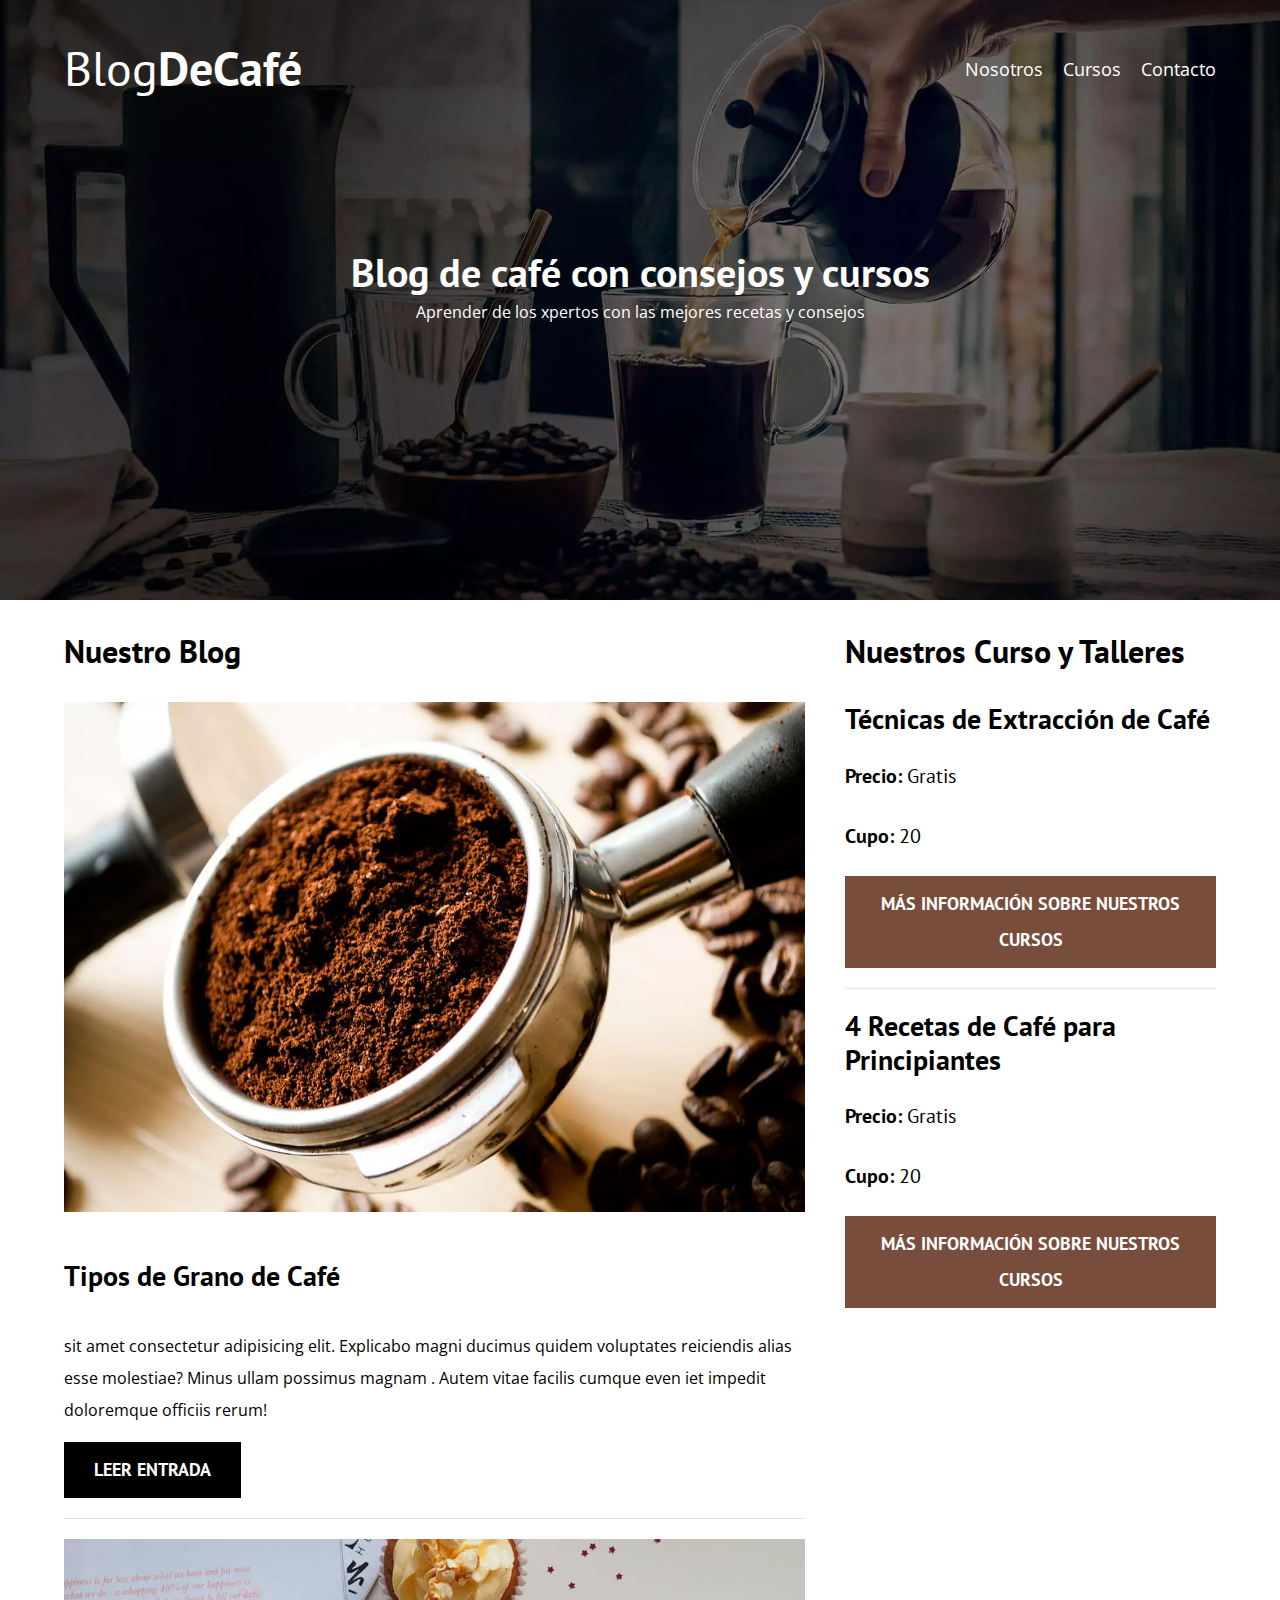
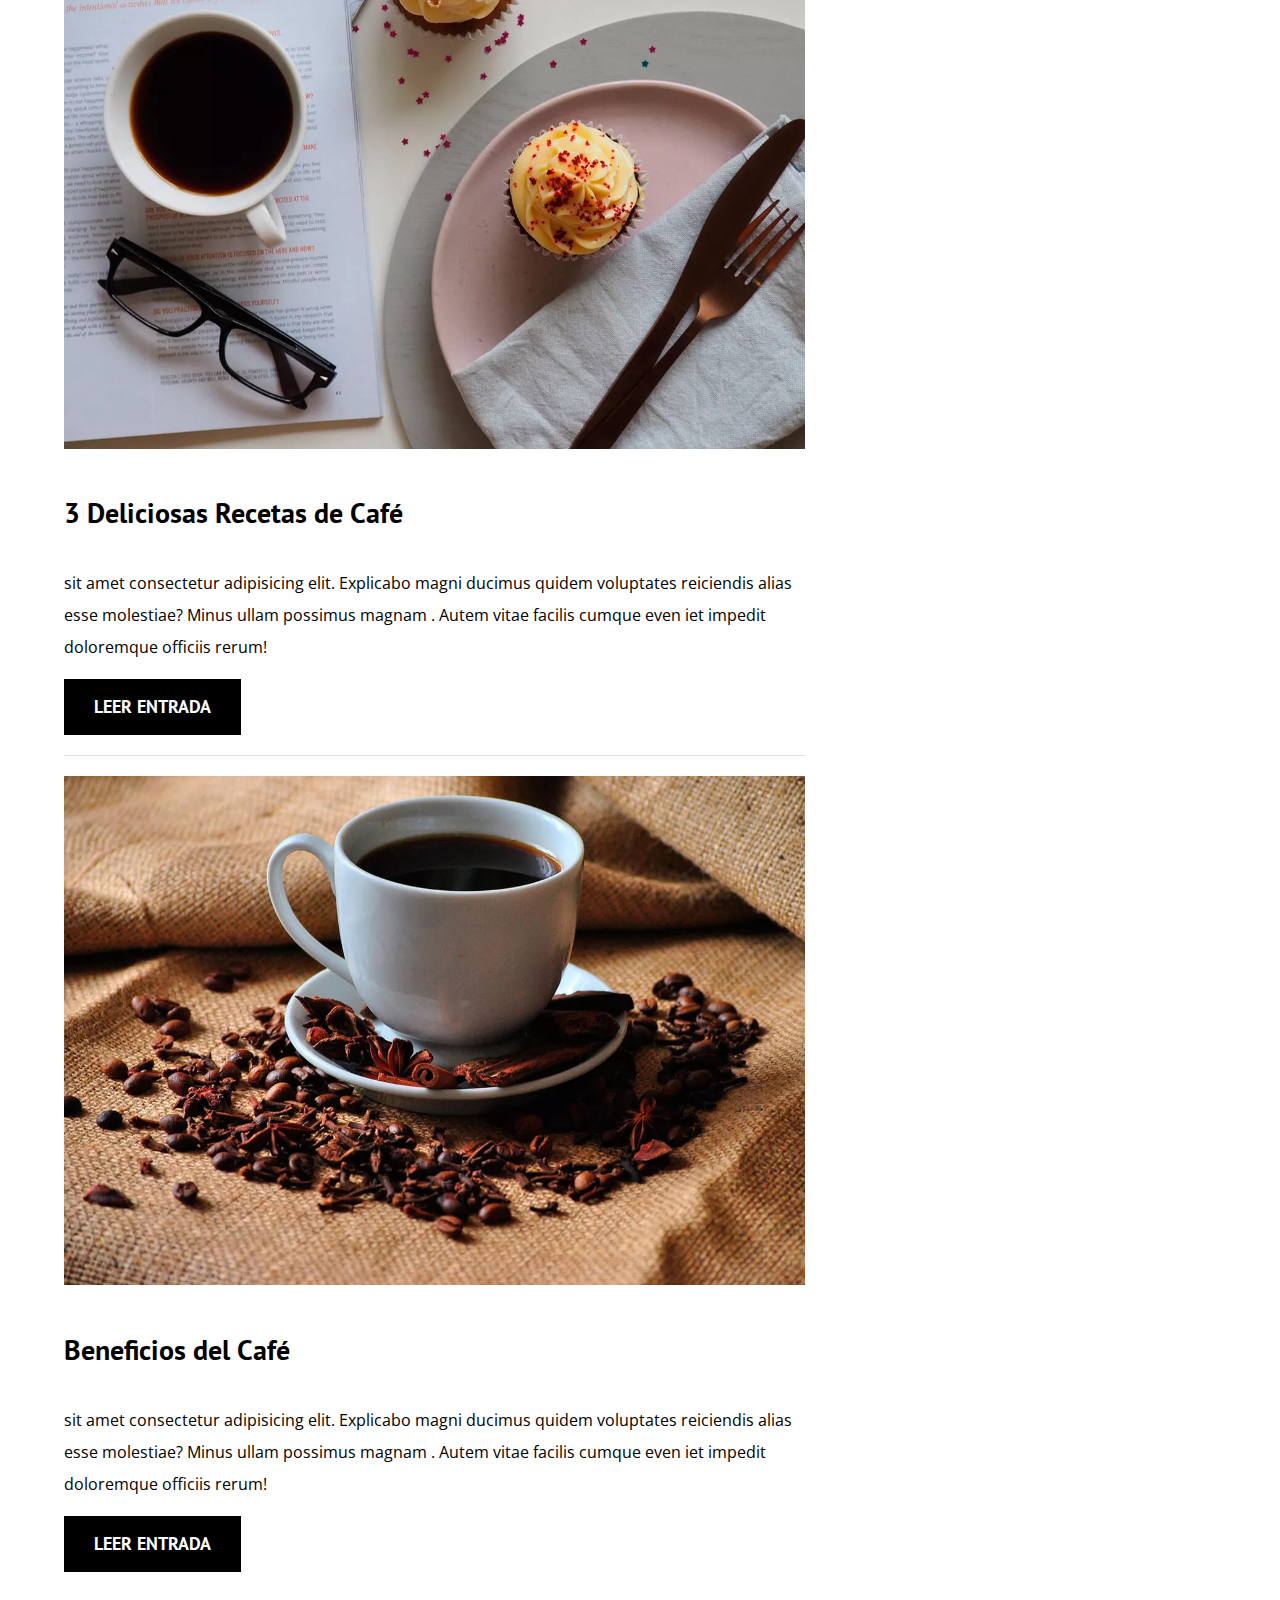
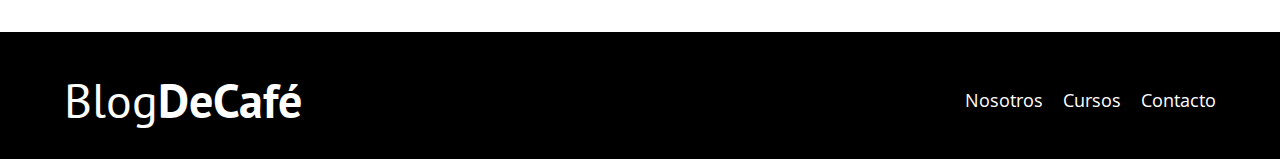
<file: index.html>
<!DOCTYPE html>
<html lang="en">
<head>
    <meta charset="UTF-8">
    <meta name="viewport" content="width=device-width, initial-scale=1.0">
    <title>BlogDeCafé</title>
    <meta name="description" content="Página web de blog de café"> 

    <!--Prefetch-->
    <link rel="prefetch" href="nosotros.html" as="document">

    <!--Preload-->
    <link rel="preload" href="css/normalize.css" as="style">
    <link rel="stylesheet" href="css/normalize.css">

    <link rel="preload"
        href="https://fonts.googleapis.com/css2?family=Open+Sans&family=PT+Sans:wght@400;700&display=swap"
        crossorigin="crossorigin" as="font">
    <link href="https://fonts.googleapis.com/css2?family=Open+Sans&family=PT+Sans:wght@400;700&display=swap"
        rel="stylesheet">


    <link rel="preload" href="css/style.css" as="style">
    <link rel="stylesheet" href="css/style.css">

</head>

<body>

    <header class="header">
        <div class="contenedor">
            <div class="barra">
                <a class="logo" href="index.html">
                    <h1 class="logo__nombre no-margin centrar-texto">Blog<span class="logo__bold">DeCafé</span></h1>
                </a>
                <nav class="navegacion">
                    <a href="nosotros.html" class="navegacion__enlace">Nosotros</a>
                    <a href="cursos.html" class="navegacion__enlace">Cursos</a>
                    <a href="contacto.html" class="navegacion__enlace">Contacto</a>
                </nav>
            </div>
        </div>
        <div class="header__texto">
            <h2 class="no-margin">Blog de café con consejos y cursos</h2>
            <p class="no-margin">Aprender de los xpertos con las mejores recetas y consejos</p>
        </div>
    </header>

    <div class="contenedor contenido-principal">
        <main class="blog">
            <h3>Nuestro Blog</h3>
            <article class="entrada">
                <div class="entrada__imagen">
                    <picture>
                        <source loading="lazy" srcset="img/blog1.webp" type="image/webp">
                        <img loading="lazy" src="img/blog1.jpg" alt="imagen blog">
                    </picture>
            
                </div>

                <div class="entrada__contenido">
                    <h4>Tipos de Grano de Café</h4>
                    <p> sit amet consectetur adipisicing elit.
                        Explicabo magni ducimus quidem voluptates reiciendis
                        alias esse molestiae? Minus ullam possimus magnam
                        . Autem vitae facilis cumque even
                        iet impedit doloremque officiis rerum!</p>
                    <a href="entrada.html" class="boton boton--primario">Leer Entrada</a>
                </div>

            </article>
            <article class="entrada">
                <div class="entrada__imagen">
                    <picture>
                        <source loading="lazy" srcset="img/blog2.webp" type="image/webp">
                        <img loading="lazy" src="img/blog2.jpg" alt="imagen blog">
                    </picture>
                </div>

                <div class="entrada__contenido">
                    <h4>3 Deliciosas Recetas de Café</h4>
                    <p> sit amet consectetur adipisicing elit.
                        Explicabo magni ducimus quidem voluptates reiciendis
                        alias esse molestiae? Minus ullam possimus magnam
                        . Autem vitae facilis cumque even
                        iet impedit doloremque officiis rerum!</p>
                    <a href="entrada.html" class="boton boton--primario">Leer Entrada</a>
                </div>

            </article>
            <article class="entrada">
                <div class="entrada__imagen">
                    <picture>
                        <source loading="lazy" srcset="img/blog3.webp" type="image/webp">
                        <img loading="lazy" src="img/blog3.jpg" alt="imagen blog">
                    </picture>
                </div>

                <div class="entrada__contenido">
                    <h4>Beneficios del Café</h4>
                    <p> sit amet consectetur adipisicing elit.
                        Explicabo magni ducimus quidem voluptates reiciendis
                        alias esse molestiae? Minus ullam possimus magnam
                        . Autem vitae facilis cumque even
                        iet impedit doloremque officiis rerum!</p>
                    <a href="entrada.html" class="boton boton--primario">Leer Entrada</a>
                </div>

            </article>
        </main>
        <aside class="sidebar">
            <h3>Nuestros Curso y Talleres</h3>
            <ul class="cursos no-padding">
                <li class="widget-curso">
                    <h4 class="no-margin">Técnicas de Extracción de Café</h4>
                    <p class="widget-curso__label">Precio:
                        <span class="widget-curso__info">Gratis</span>
                    </p>
                    <p class="widget-curso__label">Cupo:
                        <span class="widget-curso__info">20</span>
                    </p>
                    <a href="entrada.html" class="boton boton--secundario">Más Información sobre nuestros cursos </a>
                </li>

                <li class="widget-curso">
                    <h4 class="no-margin">4 Recetas de Café para Principiantes</h4>
                    <p class="widget-curso__label">Precio:
                        <span class="widget-curso__info">Gratis</span>
                    </p>
                    <p class="widget-curso__label">Cupo:
                        <span class="widget-curso__info">20</span>
                    </p>
                    <a href="entrada.html" class="boton boton--secundario">Más Información sobre nuestros cursos</a>
                </li>

            </ul>
        </aside>
    </div>

    <footer class="footer">
        <div class="contenedor">
            <div class="barra">
                <a class="logo" href="index.html">
                    <h1 class="logo__nombre no-margin centrar-texto">Blog<span class="logo__bold">DeCafé</span></h1>
                </a>
                <nav class="navegacion">
                    <a href="nosotros.html" class="navegacion__enlace">Nosotros</a>
                    <a href="cursos.html" class="navegacion__enlace">Cursos</a>
                    <a href="contacto.html" class="navegacion__enlace">Contacto</a>
                </nav>
            </div>
        </div>
    </footer>
    <script src="js/modernizr.js"></script>
</body>

</html>
</file>
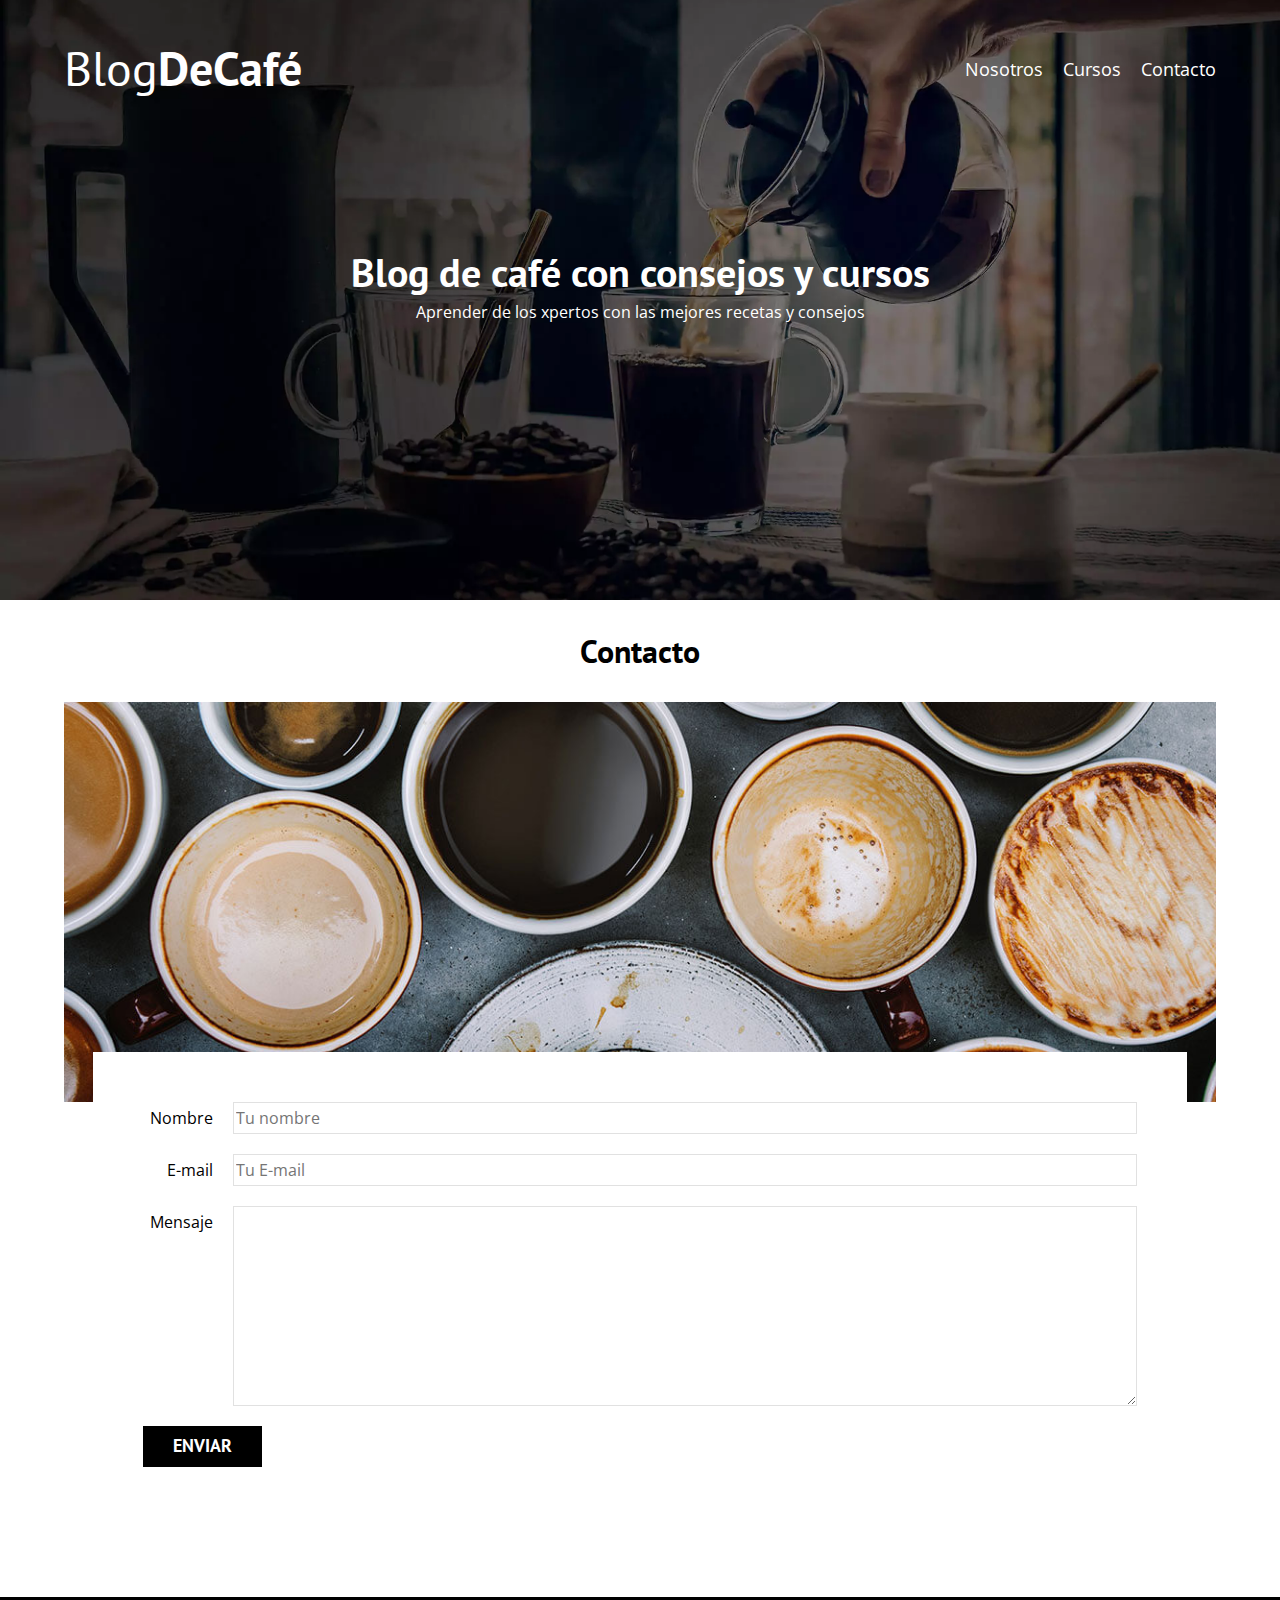
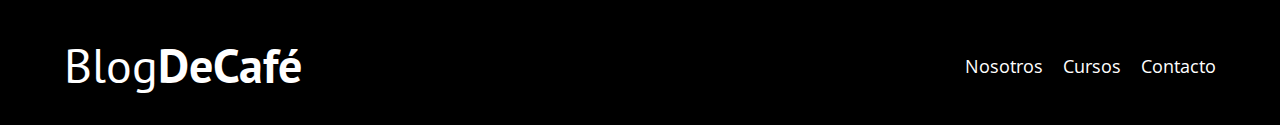
<file: contacto.html>
<!DOCTYPE html>
<html lang="en">

<head>
    <meta charset="UTF-8">
    <meta name="viewport" content="width=device-width, initial-scale=1.0">
    <title>BlogDeCafé</title>
    <link rel="stylesheet" href="css/normalize.css">
    <link rel="preconnect" href="https://fonts.gstatic.com">
    <link href="https://fonts.googleapis.com/css2?family=Open+Sans&family=PT+Sans:wght@400;700&display=swap"
        rel="stylesheet">
    <link rel="stylesheet" href="css/style.css">
</head>

<body>

    <header class="header">
        <div class="contenedor">
            <div class="barra">
                <a class="logo" href="index.html">
                    <h1 class="logo__nombre no-margin centrar-texto">Blog<span class="logo__bold">DeCafé</span></h1>
                </a>
                <nav class="navegacion">
                    <a href="nosotros.html" class="navegacion__enlace">Nosotros</a>
                    <a href="cursos.html" class="navegacion__enlace">Cursos</a>
                    <a href="contacto.html" class="navegacion__enlace">Contacto</a>
                </nav>
            </div>
        </div>
        <div class="header__texto">
            <h2 class="no-margin">Blog de café con consejos y cursos</h2>
            <p class="no-margin">Aprender de los xpertos con las mejores recetas y consejos</p>
        </div>
    </header>
    <main class="contenedor">
        <h3 class="centrar-texto">Contacto</h3>
        <div class="contacto-bg">
        </div>
        <form class="formulario">
            <div class="campo">
                <label class="campo__label" for="nombre">Nombre</label>
                <input class="campo__field" type="texto" placeholder="Tu nombre" id="nombre">
            </div>
            <div class="campo">
                <label class="campo__label"   for="email">E-mail</label>
                <input class="campo__field" type="email" placeholder="Tu E-mail" id="email">
            </div>
            <div class="campo">
                <label class="campo__label"  for="mensaje">Mensaje</label>
                <textarea class="campo__field campo__field--textarea" id="mensaje" ></textarea>
            </div>

            <div class="campo">
                <input type="submit"  value="Enviar" class="boton boton--primario">
            </div>

        </form>
    </main>

    <footer class="footer">
        <div class="contenedor">
            <div class="barra">
                <a class="logo" href="index.html">
                    <h1 class="logo__nombre no-margin centrar-texto">Blog<span class="logo__bold">DeCafé</span></h1>
                </a>
                <nav class="navegacion">
                    <a href="nosotros.html" class="navegacion__enlace">Nosotros</a>
                    <a href="cursos.html" class="navegacion__enlace">Cursos</a>
                    <a href="contacto.html" class="navegacion__enlace">Contacto</a>
                </nav>
            </div>
        </div>
    </footer>
    <script src="js/modernizr.js"></script>
</body>

</html>
</file>
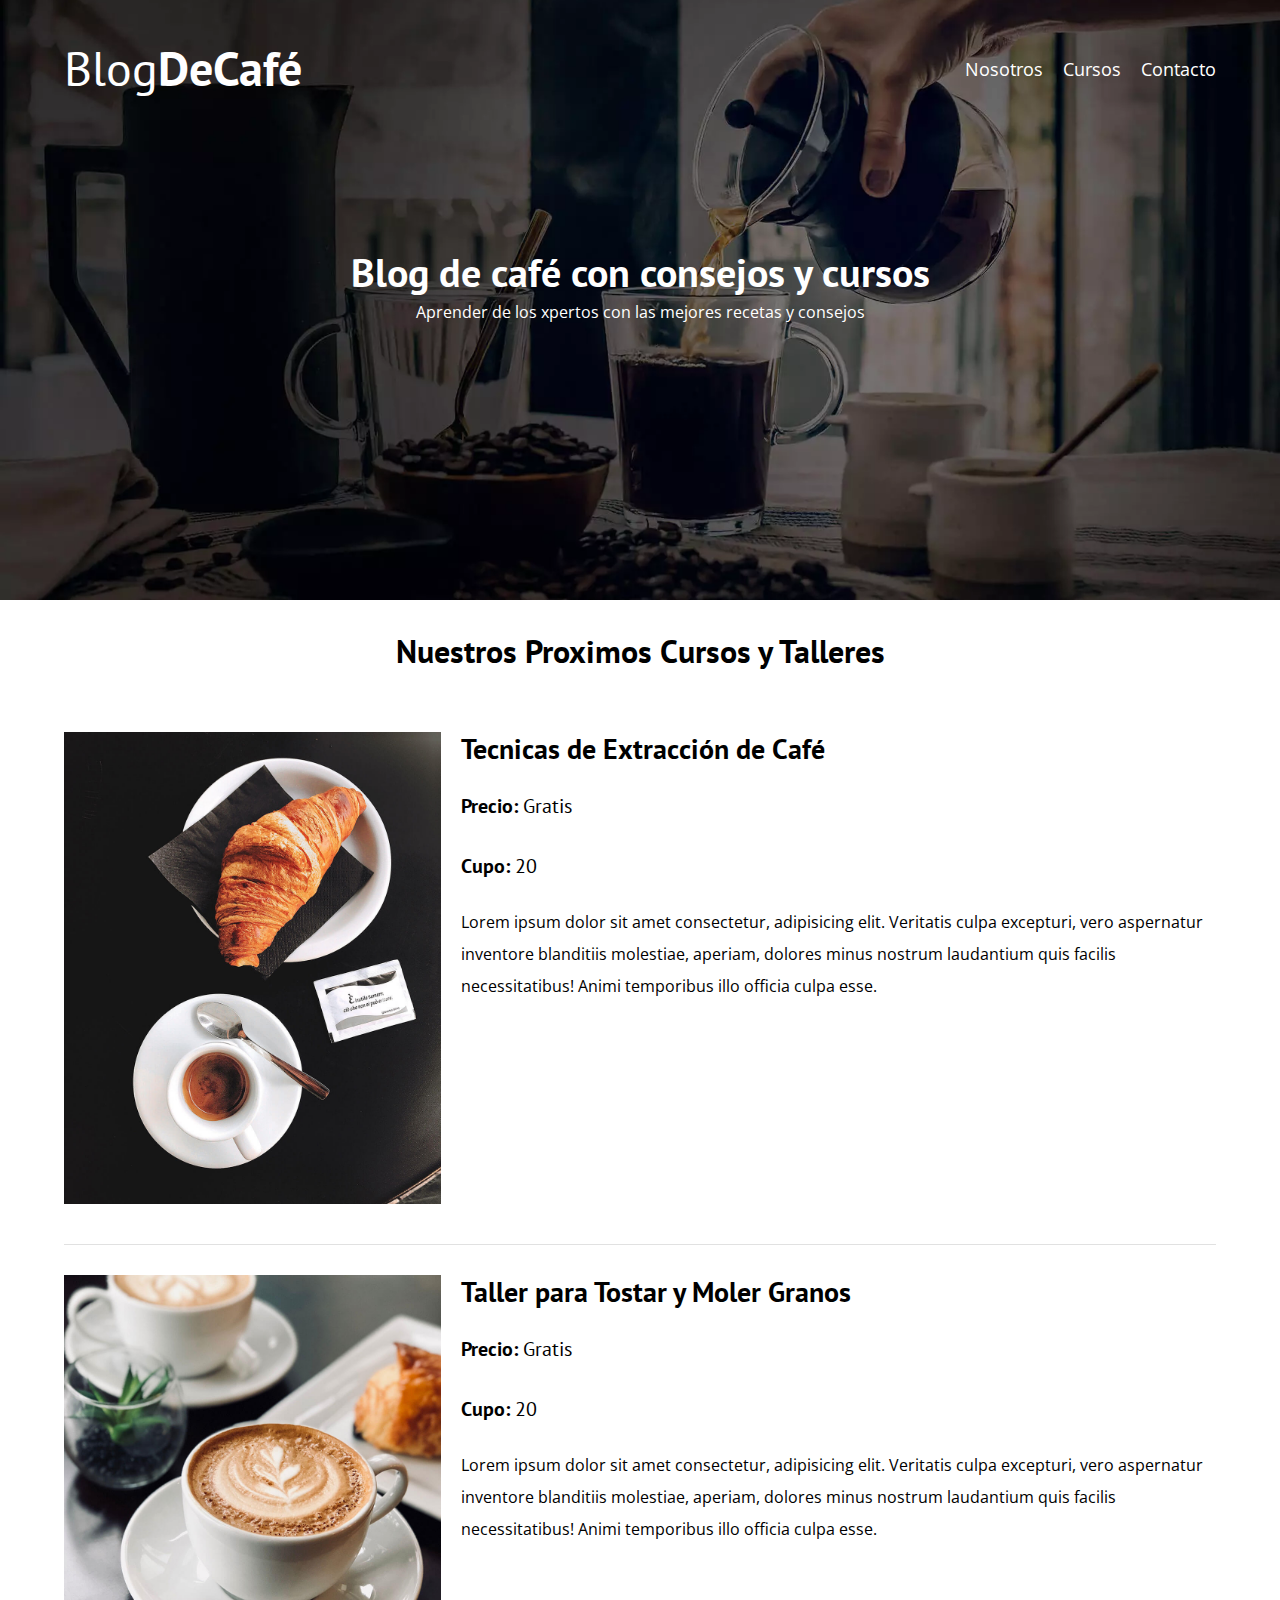
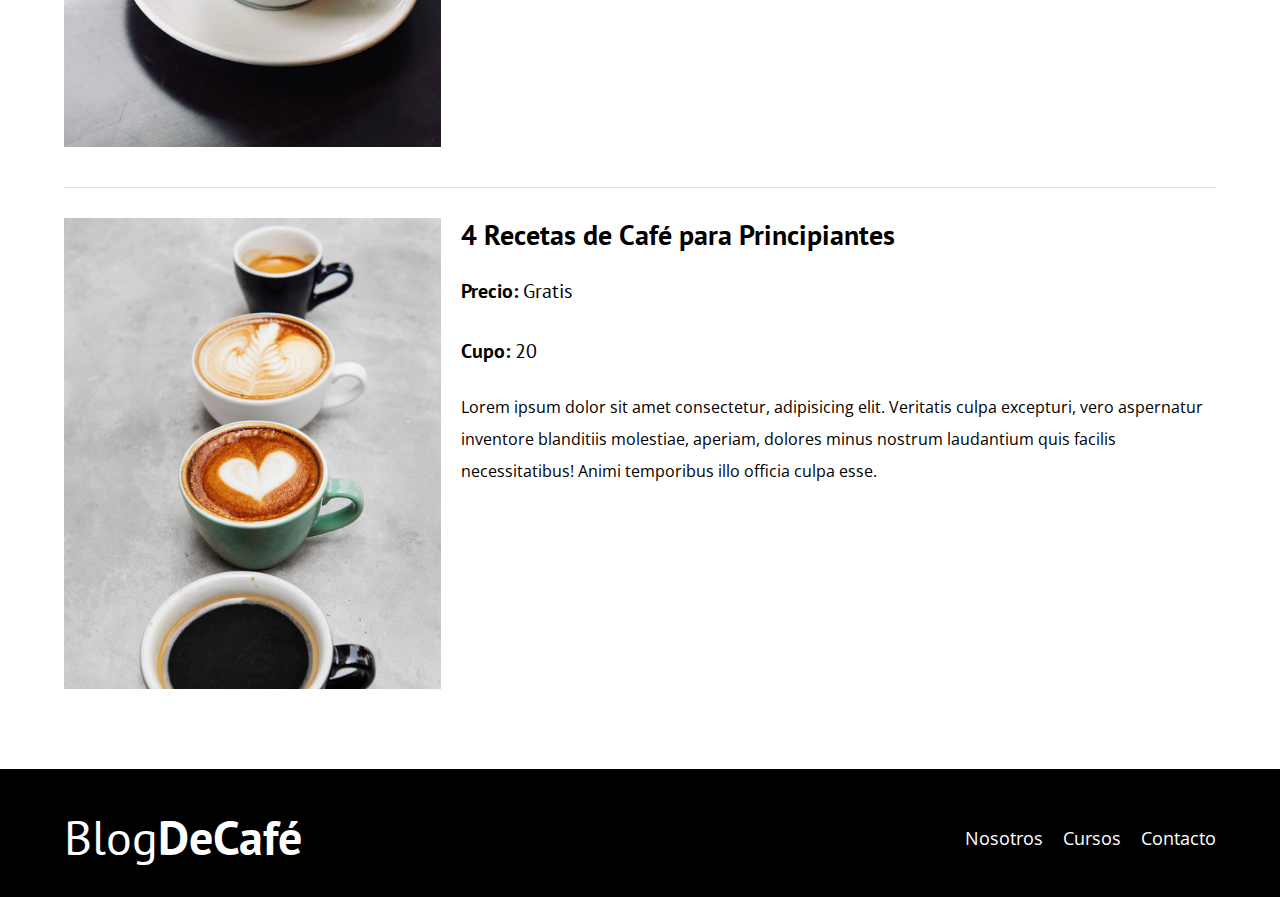
<file: cursos.html>
<!DOCTYPE html>
<html lang="en">

<head>
    <meta charset="UTF-8">
    <meta name="viewport" content="width=device-width, initial-scale=1.0">
    <title>BlogDeCafé</title>
    <link rel="stylesheet" href="css/normalize.css">
    <link rel="preconnect" href="https://fonts.gstatic.com">
    <link href="https://fonts.googleapis.com/css2?family=Open+Sans&family=PT+Sans:wght@400;700&display=swap"
        rel="stylesheet">
    <link rel="stylesheet" href="css/style.css">
</head>

<body>

    <header class="header">
        <div class="contenedor">
            <div class="barra">
                <a class="logo" href="index.html">
                    <h1 class="logo__nombre no-margin centrar-texto">Blog<span class="logo__bold">DeCafé</span></h1>
                </a>
                <nav class="navegacion">
                    <a href="nosotros.html" class="navegacion__enlace">Nosotros</a>
                    <a href="cursos.html" class="navegacion__enlace">Cursos</a>
                    <a href="contacto.html" class="navegacion__enlace">Contacto</a>
                </nav>
            </div>
        </div>
        <div class="header__texto">
            <h2 class="no-margin">Blog de café con consejos y cursos</h2>
            <p class="no-margin">Aprender de los xpertos con las mejores recetas y consejos</p>
        </div>
    </header>
    <main class="contenedor">
        <h3 class="centrar-texto">Nuestros Proximos Cursos y Talleres</h3>
        <div class="curso">
            <div class="curso__imagen">
                <img src="img/curso1.jpg" alt="imagen del curso">
            </div>
            <div class="curso__informacion">
                <h4 class="no-margin">Tecnicas de Extracción de Café</h4>
                <p class="curso__label">Precio:
                    <span class="curso__info">Gratis</span>
                </p>
                <p class="curso__label">Cupo:
                    <span class="curso__info">20</span>
                </p>
                <p class="curso__descripcion">
                    Lorem ipsum dolor sit amet consectetur, adipisicing elit. Veritatis culpa excepturi, vero aspernatur
                    inventore blanditiis molestiae, aperiam, dolores minus nostrum laudantium quis facilis
                    necessitatibus! Animi temporibus illo officia culpa esse.
                </p>
            </div>
            <!--.curso__informacion-->
        </div>
        <!--.curso-->
        <div class="curso">
            <div class="curso__imagen">
                <img src="img/curso2.jpg" alt="imagen del curso">
            </div>
            <div class="curso__informacion">
                <h4 class="no-margin">Taller para Tostar y Moler Granos</h4>
                <p class="curso__label">Precio:
                    <span class="curso__info">Gratis</span>
                </p>
                <p class="curso__label">Cupo:
                    <span class="curso__info">20</span>
                </p>
                <p class="curso__descripcion">
                    Lorem ipsum dolor sit amet consectetur, adipisicing elit. Veritatis culpa excepturi, vero aspernatur
                    inventore blanditiis molestiae, aperiam, dolores minus nostrum laudantium quis facilis
                    necessitatibus! Animi temporibus illo officia culpa esse.
                </p>
            </div>
            <!--.curso__informacion-->
        </div>
        <!--.curso-->
        <div class="curso">
            <div class="curso__imagen">
                <img src="img/curso3.jpg" alt="imagen del curso">
            </div>
            <div class="curso__informacion">
                <h4 class="no-margin">4 Recetas de Café para Principiantes</h4>
                <p class="curso__label">Precio:
                    <span class="curso__info">Gratis</span>
                </p>
                <p class="curso__label">Cupo:
                    <span class="curso__info">20</span>
                </p>
                <p class="curso__descripcion">
                    Lorem ipsum dolor sit amet consectetur, adipisicing elit. Veritatis culpa excepturi, vero aspernatur
                    inventore blanditiis molestiae, aperiam, dolores minus nostrum laudantium quis facilis
                    necessitatibus! Animi temporibus illo officia culpa esse.
                </p>
            </div>
            <!--.curso__informacion-->
        </div>
        <!--.curso-->

    </main>

    <footer class="footer">
        <div class="contenedor">
            <div class="barra">
                <a class="logo" href="index.html">
                    <h1 class="logo__nombre no-margin centrar-texto">Blog<span class="logo__bold">DeCafé</span></h1>
                </a>
                <nav class="navegacion">
                    <a href="nosotros.html" class="navegacion__enlace">Nosotros</a>
                    <a href="cursos.html" class="navegacion__enlace">Cursos</a>
                    <a href="contacto.html" class="navegacion__enlace">Contacto</a>
                </nav>
            </div>
        </div>
    </footer>
    <script src="js/modernizr.js"></script>
</body>

</html>
</file>
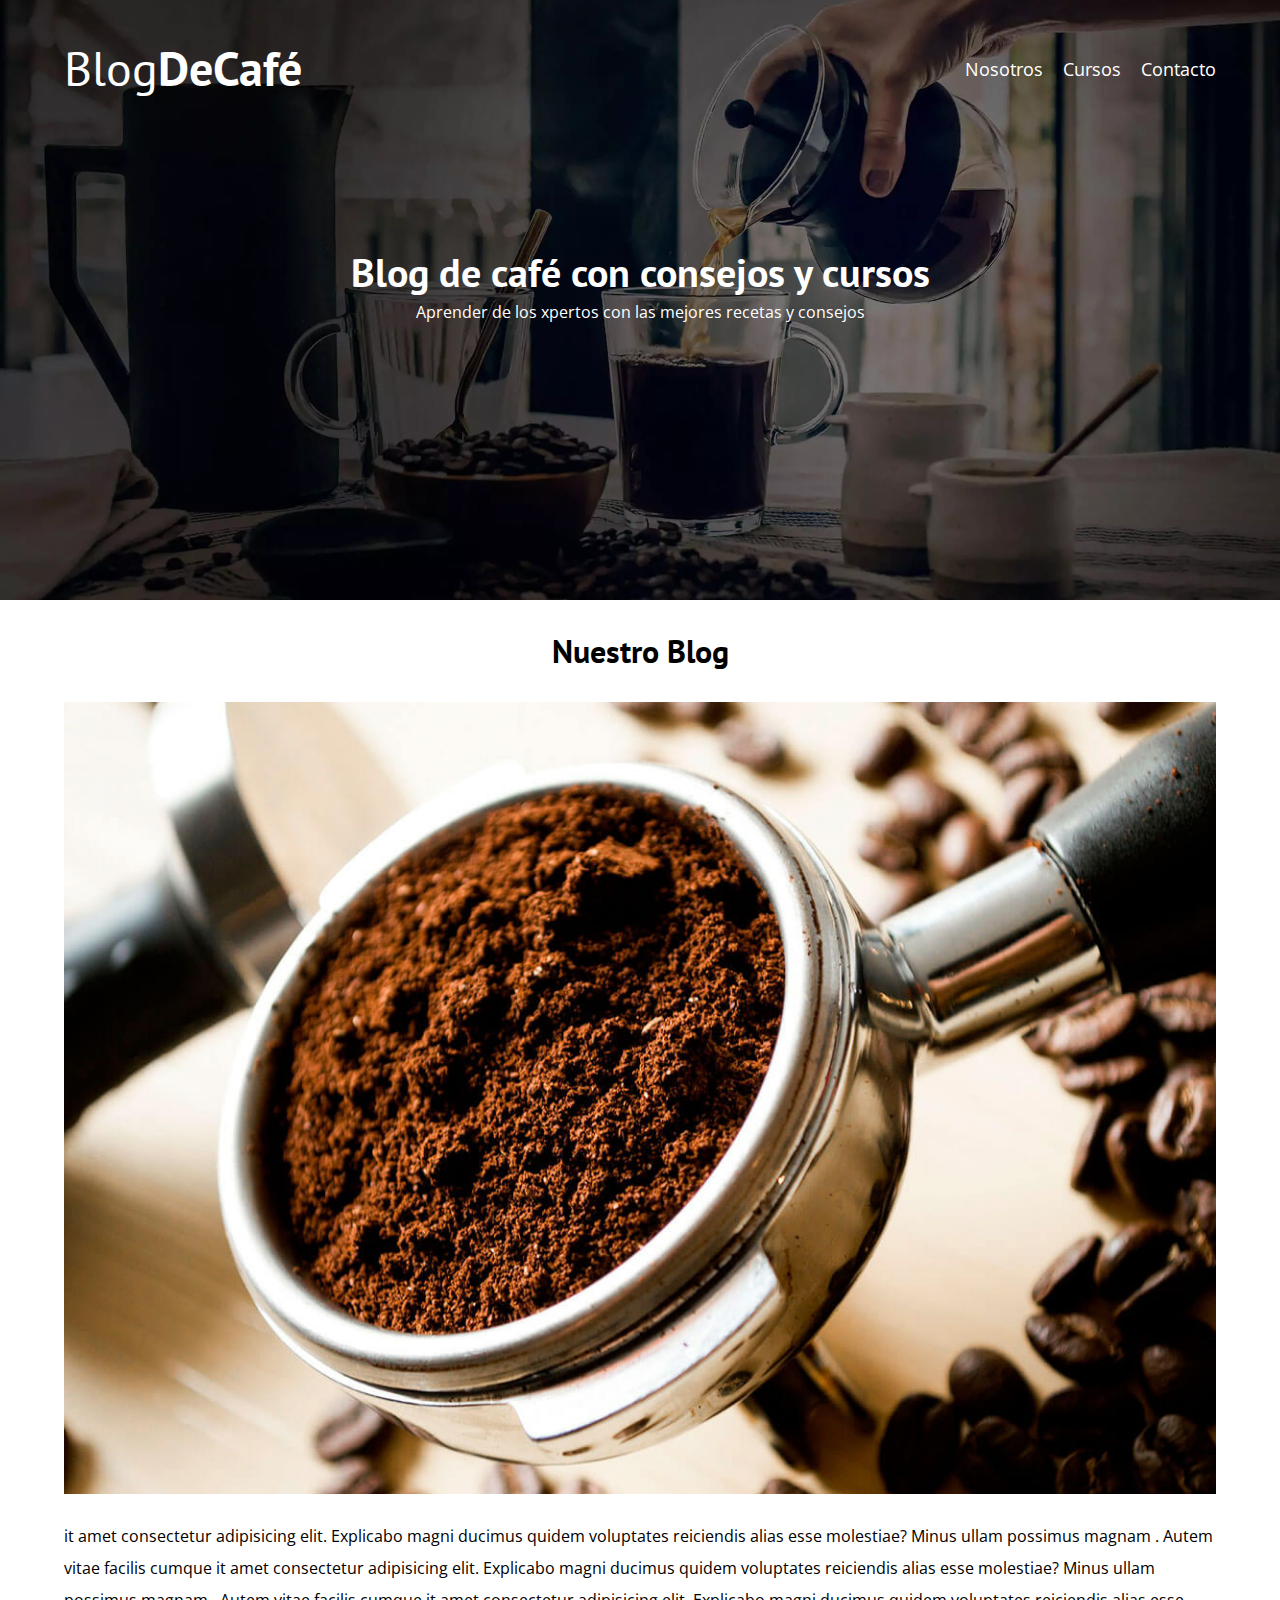
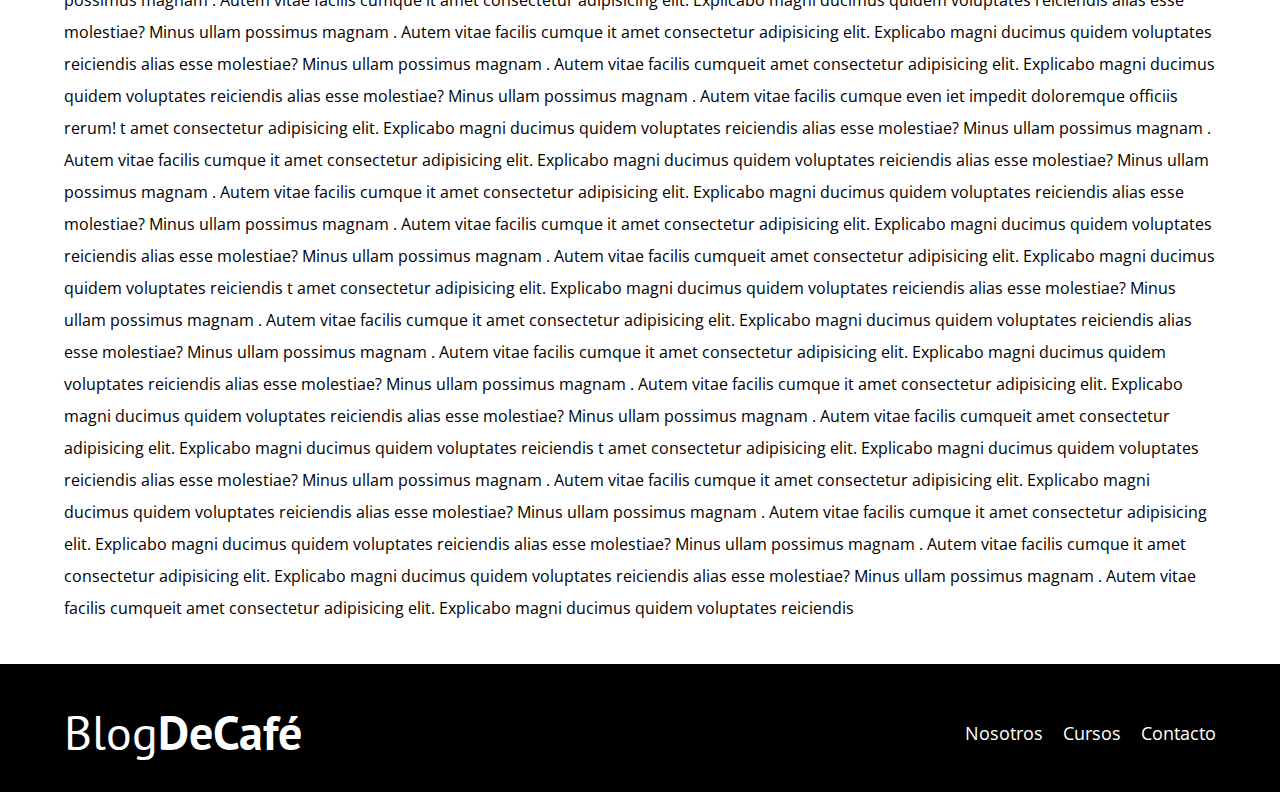
<file: entrada.html>
<!DOCTYPE html>
<html lang="en">

<head>
    <meta charset="UTF-8">
    <meta name="viewport" content="width=device-width, initial-scale=1.0">
    <title>BlogDeCafé</title>
    <link rel="stylesheet" href="css/normalize.css">
    <link rel="preconnect" href="https://fonts.gstatic.com">
    <link href="https://fonts.googleapis.com/css2?family=Open+Sans&family=PT+Sans:wght@400;700&display=swap"
        rel="stylesheet">
    <link rel="stylesheet" href="css/style.css">
</head>

<body>

    <header class="header">
        <div class="contenedor">
            <div class="barra">
                <a class="logo" href="index.html">
                    <h1 class="logo__nombre no-margin centrar-texto">Blog<span class="logo__bold">DeCafé</span></h1>
                </a>
                <nav class="navegacion">
                    <a href="nosotros.html" class="navegacion__enlace">Nosotros</a>
                    <a href="cursos.html" class="navegacion__enlace">Cursos</a>
                    <a href="contacto.html" class="navegacion__enlace">Contacto</a>
                </nav>
            </div>
        </div>
        <div class="header__texto">
            <h2 class="no-margin">Blog de café con consejos y cursos</h2>
            <p class="no-margin">Aprender de los xpertos con las mejores recetas y consejos</p>
        </div>
    </header>
        <main class="contenedor">
            <h3 class="centrar-texto">Nuestro Blog</h3>
                    <img src="img/blog1.jpg" alt="imagen blog">
                
                    <p> it amet consectetur adipisicing elit.
                        Explicabo magni ducimus quidem voluptates reiciendis
                        alias esse molestiae? Minus ullam possimus magnam
                        . Autem vitae facilis cumque it amet consectetur adipisicing elit.
                        Explicabo magni ducimus quidem voluptates reiciendis
                        alias esse molestiae? Minus ullam possimus magnam
                        . Autem vitae facilis cumque it amet consectetur adipisicing elit.
                        Explicabo magni ducimus quidem voluptates reiciendis
                        alias esse molestiae? Minus ullam possimus magnam
                        . Autem vitae facilis cumque it amet consectetur adipisicing elit.
                        Explicabo magni ducimus quidem voluptates reiciendis
                        alias esse molestiae? Minus ullam possimus magnam
                        . Autem vitae facilis cumqueit amet consectetur adipisicing elit.
                        Explicabo magni ducimus quidem voluptates reiciendis
                        alias esse molestiae? Minus ullam possimus magnam
                        . Autem vitae facilis cumque even
                        iet impedit doloremque officiis rerum!
                        t amet consectetur adipisicing elit.
                        Explicabo magni ducimus quidem voluptates reiciendis
                        alias esse molestiae? Minus ullam possimus magnam
                        . Autem vitae facilis cumque it amet consectetur adipisicing elit.
                        Explicabo magni ducimus quidem voluptates reiciendis
                        alias esse molestiae? Minus ullam possimus magnam
                        . Autem vitae facilis cumque it amet consectetur adipisicing elit.
                        Explicabo magni ducimus quidem voluptates reiciendis
                        alias esse molestiae? Minus ullam possimus magnam
                        . Autem vitae facilis cumque it amet consectetur adipisicing elit.
                        Explicabo magni ducimus quidem voluptates reiciendis
                        alias esse molestiae? Minus ullam possimus magnam
                        . Autem vitae facilis cumqueit amet consectetur adipisicing elit.
                        Explicabo magni ducimus quidem voluptates reiciendis
                        t amet consectetur adipisicing elit.
                        Explicabo magni ducimus quidem voluptates reiciendis
                        alias esse molestiae? Minus ullam possimus magnam
                        . Autem vitae facilis cumque it amet consectetur adipisicing elit.
                        Explicabo magni ducimus quidem voluptates reiciendis
                        alias esse molestiae? Minus ullam possimus magnam
                        . Autem vitae facilis cumque it amet consectetur adipisicing elit.
                        Explicabo magni ducimus quidem voluptates reiciendis
                        alias esse molestiae? Minus ullam possimus magnam
                        . Autem vitae facilis cumque it amet consectetur adipisicing elit.
                        Explicabo magni ducimus quidem voluptates reiciendis
                        alias esse molestiae? Minus ullam possimus magnam
                        . Autem vitae facilis cumqueit amet consectetur adipisicing elit.
                        Explicabo magni ducimus quidem voluptates reiciendis
                        t amet consectetur adipisicing elit.
                        Explicabo magni ducimus quidem voluptates reiciendis
                        alias esse molestiae? Minus ullam possimus magnam
                        . Autem vitae facilis cumque it amet consectetur adipisicing elit.
                        Explicabo magni ducimus quidem voluptates reiciendis
                        alias esse molestiae? Minus ullam possimus magnam
                        . Autem vitae facilis cumque it amet consectetur adipisicing elit.
                        Explicabo magni ducimus quidem voluptates reiciendis
                        alias esse molestiae? Minus ullam possimus magnam
                        . Autem vitae facilis cumque it amet consectetur adipisicing elit.
                        Explicabo magni ducimus quidem voluptates reiciendis
                        alias esse molestiae? Minus ullam possimus magnam
                        . Autem vitae facilis cumqueit amet consectetur adipisicing elit.
                        Explicabo magni ducimus quidem voluptates reiciendis</p>
                
    </main>

    <footer class="footer">
        <div class="contenedor">
            <div class="barra">
                <a class="logo" href="index.html">
                    <h1 class="logo__nombre no-margin centrar-texto">Blog<span class="logo__bold">DeCafé</span></h1>
                </a>
                <nav class="navegacion">
                    <a href="nosotros.html" class="navegacion__enlace">Nosotros</a>
                    <a href="cursos.html" class="navegacion__enlace">Cursos</a>
                    <a href="contacto.html" class="navegacion__enlace">Contacto</a>
                </nav>
            </div>
        </div>
    </footer>
    <script src="js/modernizr.js"></script>
</body>

</html>
</file>
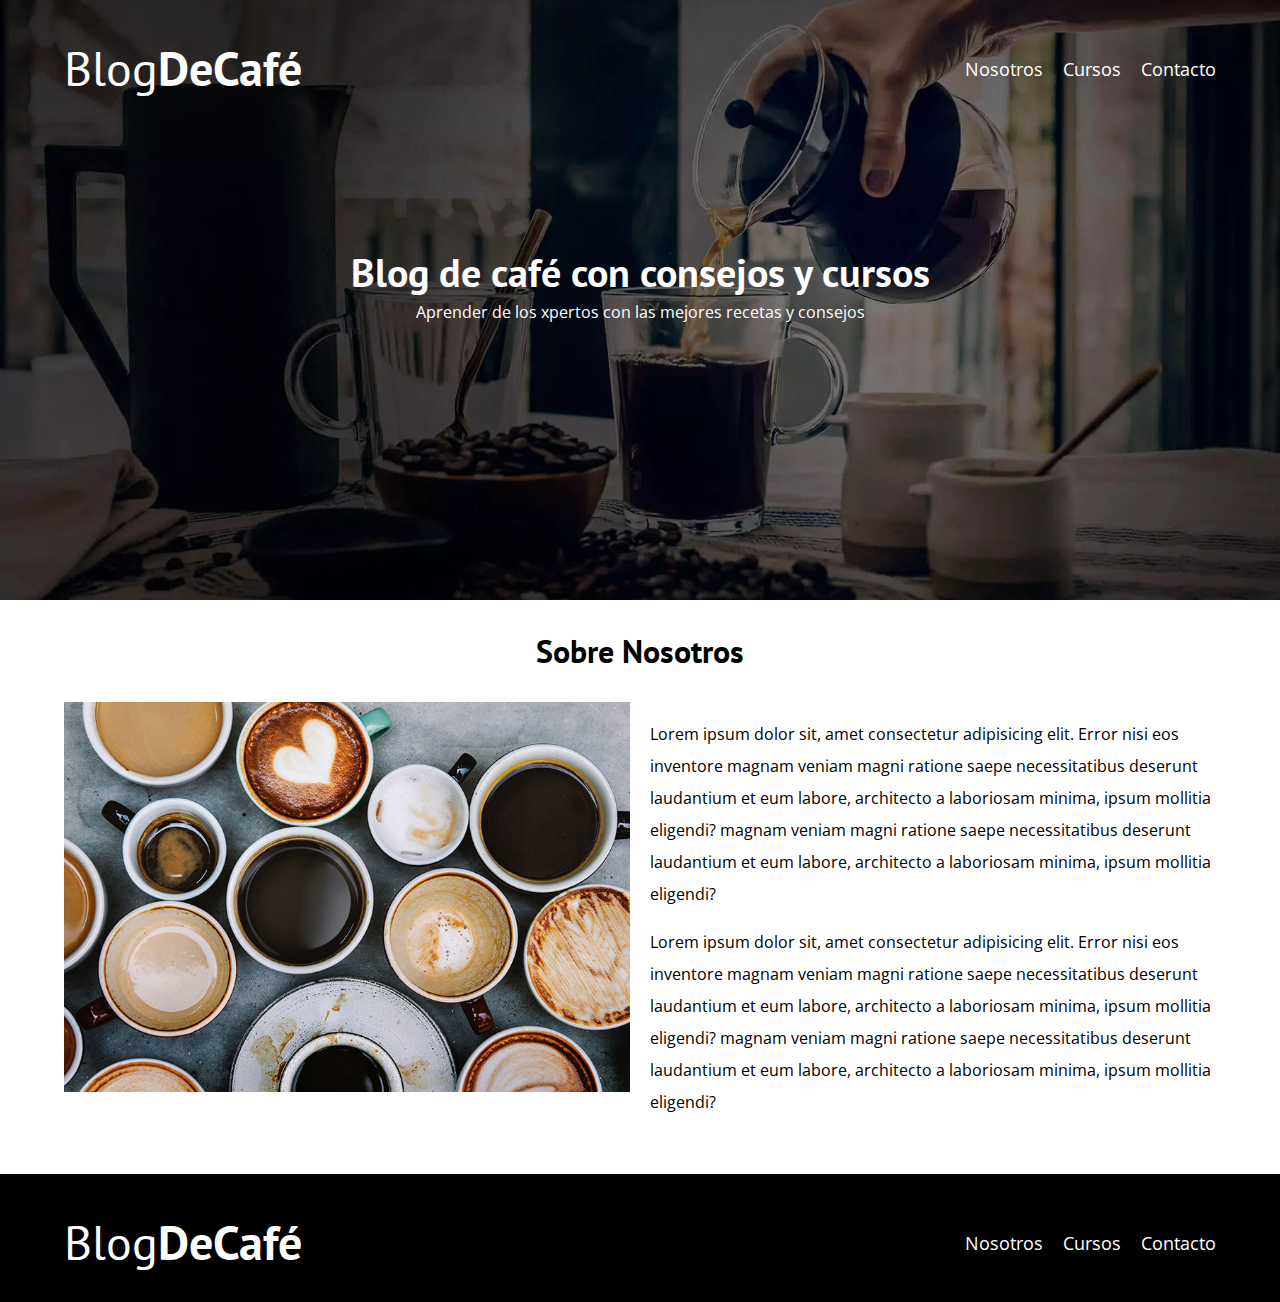
<file: nosotros.html>
<!DOCTYPE html>
<html lang="en">

<head>
    <meta charset="UTF-8">
    <meta name="viewport" content="width=device-width, initial-scale=1.0">
    <title>BlogDeCafé</title>
    <link rel="stylesheet" href="css/normalize.css">
    <link rel="preconnect" href="https://fonts.gstatic.com">
    <link href="https://fonts.googleapis.com/css2?family=Open+Sans&family=PT+Sans:wght@400;700&display=swap"
        rel="stylesheet">
    <link rel="stylesheet" href="css/style.css">
</head>

<body>

    <header class="header">
        <div class="contenedor">
            <div class="barra">
                <a class="logo" href="index.html">
                    <h1 class="logo__nombre no-margin centrar-texto">Blog<span class="logo__bold">DeCafé</span></h1>
                </a>
                <nav class="navegacion">
                    <a href="nosotros.html" class="navegacion__enlace">Nosotros</a>
                    <a href="cursos.html" class="navegacion__enlace">Cursos</a>
                    <a href="contacto.html" class="navegacion__enlace">Contacto</a>
                </nav>
            </div>
        </div>
        <div class="header__texto">
            <h2 class="no-margin">Blog de café con consejos y cursos</h2>
            <p class="no-margin">Aprender de los xpertos con las mejores recetas y consejos</p>
        </div>
    </header>
    <main class="contenedor">
        <h3 class="centrar-texto">Sobre Nosotros</h3>
        <div class="sobre-nosotros">
            <div class="sobre-nosotros__imagen">
                <img src="img/nosotros.jpg" alt="imagen nosotros">
            </div>
            <div class="sobre-nosotros__texto">
                <p>Lorem ipsum dolor sit, amet consectetur adipisicing elit. Error nisi eos
                    inventore magnam veniam magni ratione saepe necessitatibus deserunt
                    laudantium et eum labore, architecto a laboriosam minima, ipsum mollitia
                    eligendi? magnam veniam magni ratione saepe necessitatibus deserunt
                    laudantium et eum labore, architecto a laboriosam minima, ipsum mollitia
                    eligendi?
                </p>
                <p>Lorem ipsum dolor sit, amet consectetur adipisicing elit. Error nisi eos
                    inventore magnam veniam magni ratione saepe necessitatibus deserunt
                    laudantium et eum labore, architecto a laboriosam minima, ipsum mollitia
                    eligendi? magnam veniam magni ratione saepe necessitatibus deserunt
                    laudantium et eum labore, architecto a laboriosam minima, ipsum mollitia
                    eligendi?
                </p>
            </div>

        </div>
    </main>

    <footer class="footer">
        <div class="contenedor">
            <div class="barra">
                <a class="logo" href="index.html">
                    <h1 class="logo__nombre no-margin centrar-texto">Blog<span class="logo__bold">DeCafé</span></h1>
                </a>
                <nav class="navegacion">
                    <a href="nosotros.html" class="navegacion__enlace">Nosotros</a>
                    <a href="cursos.html" class="navegacion__enlace">Cursos</a>
                    <a href="contacto.html" class="navegacion__enlace">Contacto</a>
                </nav>
            </div>
        </div>
    </footer>
    <script src="js/modernizr.js"></script>
</body>

</html>
</file>
<file: css/style.css>
:root {
    --fuenteHeading: 'PT Sans', sans-serif;
    --fuenteParrafos: 'Open Sans', sans-serif;

    --primario: #784d3c;
    --gris: #e1e1e1;
    --blanco: #ffffff;
    --negro: #000000;
}

html {
    box-sizing: border-box;
    font-size: 62.5%;
    /* 1 rem = 10 px*/
}

*,
*:before,
*:after {
    box-sizing: inherit;
}

body {
    font-family: var(--fuenteParrafos);
    font-size: 1.6rem;
    line-height: 2;
}

/* Globales */
.contenedor {
    max-width: 120rem;
    width: 90%;
    width: min(90%, 120rem);
    margin: 0 auto;
}

a {
    text-decoration: none;
}

h1,
h2,
h3,
h4 {
    font-family: var(--fuenteHeading);
    line-height: 1.2;
}

h1 {
    font-size: 4.8rem;
}

h2 {
    font-size: 4rem;
}

h3 {
    font-size: 3.2rem;
}

h4 {
    font-size: 2.8rem;
}

img {
    max-width: 100%;
}

/* Utilidades */
.no-margin {
    margin: 0;
}

.no-padding {
    padding: 0;
}

.centrar-texto {
    text-align: center;
}

/* Header */
.webp .header {
    background-image: url(../img/banner.webp);
}
.no-webp .header {
    background-image: url(../img/banner.jpg);  
}
.header {
    height: 60rem;
    background-size: cover;
    background-repeat: no-repeat;
    background-position: center center;
}

.header__texto {
    text-align: center;
    color: var(--blanco);
    margin-top: 5rem;
}

@media (min-width: 768px) {
    .header__texto {
        margin-top: 15rem;
    }
}

.barra {
    padding-top: 4rem;
}

@media (min-width: 768px) {
    .barra {
        display: flex;
        justify-content: space-between;
        align-items: center;
    }

}

.logo {
    color: var(--blanco);
}

.logo__nombre {
    font-weight: normal;
}

.logo__bold {
    font-weight: 700;
}

@media (min-width: 768px) {
    .navegacion {
        display: flex;
        gap: 2rem;
    }

}

.navegacion__enlace {
    display: block;
    text-align: center;
    font-size: 1.8rem;
    color: var(--blanco);
}

@media (min-width: 768px) {
    .contenido-principal {
        display: grid;
        grid-template-columns: 2fr 1fr;
        column-gap: 4rem;
    }
}

.entrada {
    border-bottom: 1px solid var(--gris);
    margin-bottom: 2rem;
}

.entrada:last-of-type {
    border: none;
    margin-bottom: 0;
}

.boton {
    display: block;
    font-family: var(--fuenteHeading);
    color: var(--blanco);
    text-align: center;
    padding: 1rem 3rem;
    font-size: 1.8rem;
    text-transform: uppercase;
    font-weight: 700;
    margin-bottom: 2rem;
    border: none;

}

@media (min-width: 768px) {
    .boton {
        display: inline-block;
    }
}

.boton:hover {
    cursor: pointer;
}

.boton--primario {
    background-color: var(--negro);
}

.boton--secundario {
    background-color: var(--primario);
}

.cursos {
    list-style: none;
}

.widget-curso {
    border-bottom: 1px solid var(--gris);
    margin-bottom: 2rem;
}

.widget-curso:last-of-type {
    border: none;
    margin-bottom: 0;
}

.widget-curso__label {
    font-family: var(--fuenteHeading);
    font-weight: bold;
}

.widget-curso__info {
    font-weight: normal;
}

.widget-curso__label,
.widget-curso__info {
    font-size: 2rem;
}

/* Footer */

.footer {

    background-color: var(--negro);
    padding-bottom: 3rem;
    margin-top: 4rem;

}

/* Sobre Nosotros */
@media (min-width: 768px) {
    .sobre-nosotros {
        display: grid;
        grid-template-columns: repeat(2, 1fr);
        column-gap: 2rem;
    }
}

/* Cursos */

.curso {
    padding: 3rem 0;
    border-bottom: 1px solid var(--gris);
}

@media (min-width: 768px) {
    .curso {
        display: grid;
        grid-template-columns: 1fr 2fr;
        column-gap: 2rem;
    }
}

.curso:last-of-type {
    border: none;
    margin-bottom: 0;
}

.curso__label {
    font-family: var(--fuenteHeading);
    font-weight: bold;
}

.curso__info {
    font-weight: normal;
}

.curso__label,
.curso__info {
    font-size: 2rem;
}

/* Contacto */

.contacto-bg {
    background-image: url(../img/contacto.jpg);
    height: 40rem;
    background-size: cover;
    background-repeat: no-repeat;
}

.formulario {
    background-color: var(--blanco);
    margin: -5rem auto 0 auto;
    width: 95%;
    padding: 5rem;
}

.campo {
    display: flex;
    margin-bottom: 2rem;

}

.campo__label {
    flex: 0 0 9rem;
    text-align: right;
    padding-right: 2rem;
}

.campo__field {
    flex: 1;
    border: 1px solid var(--gris);
}

.campo__field--textarea {
    height: 20rem;
}
</file>
